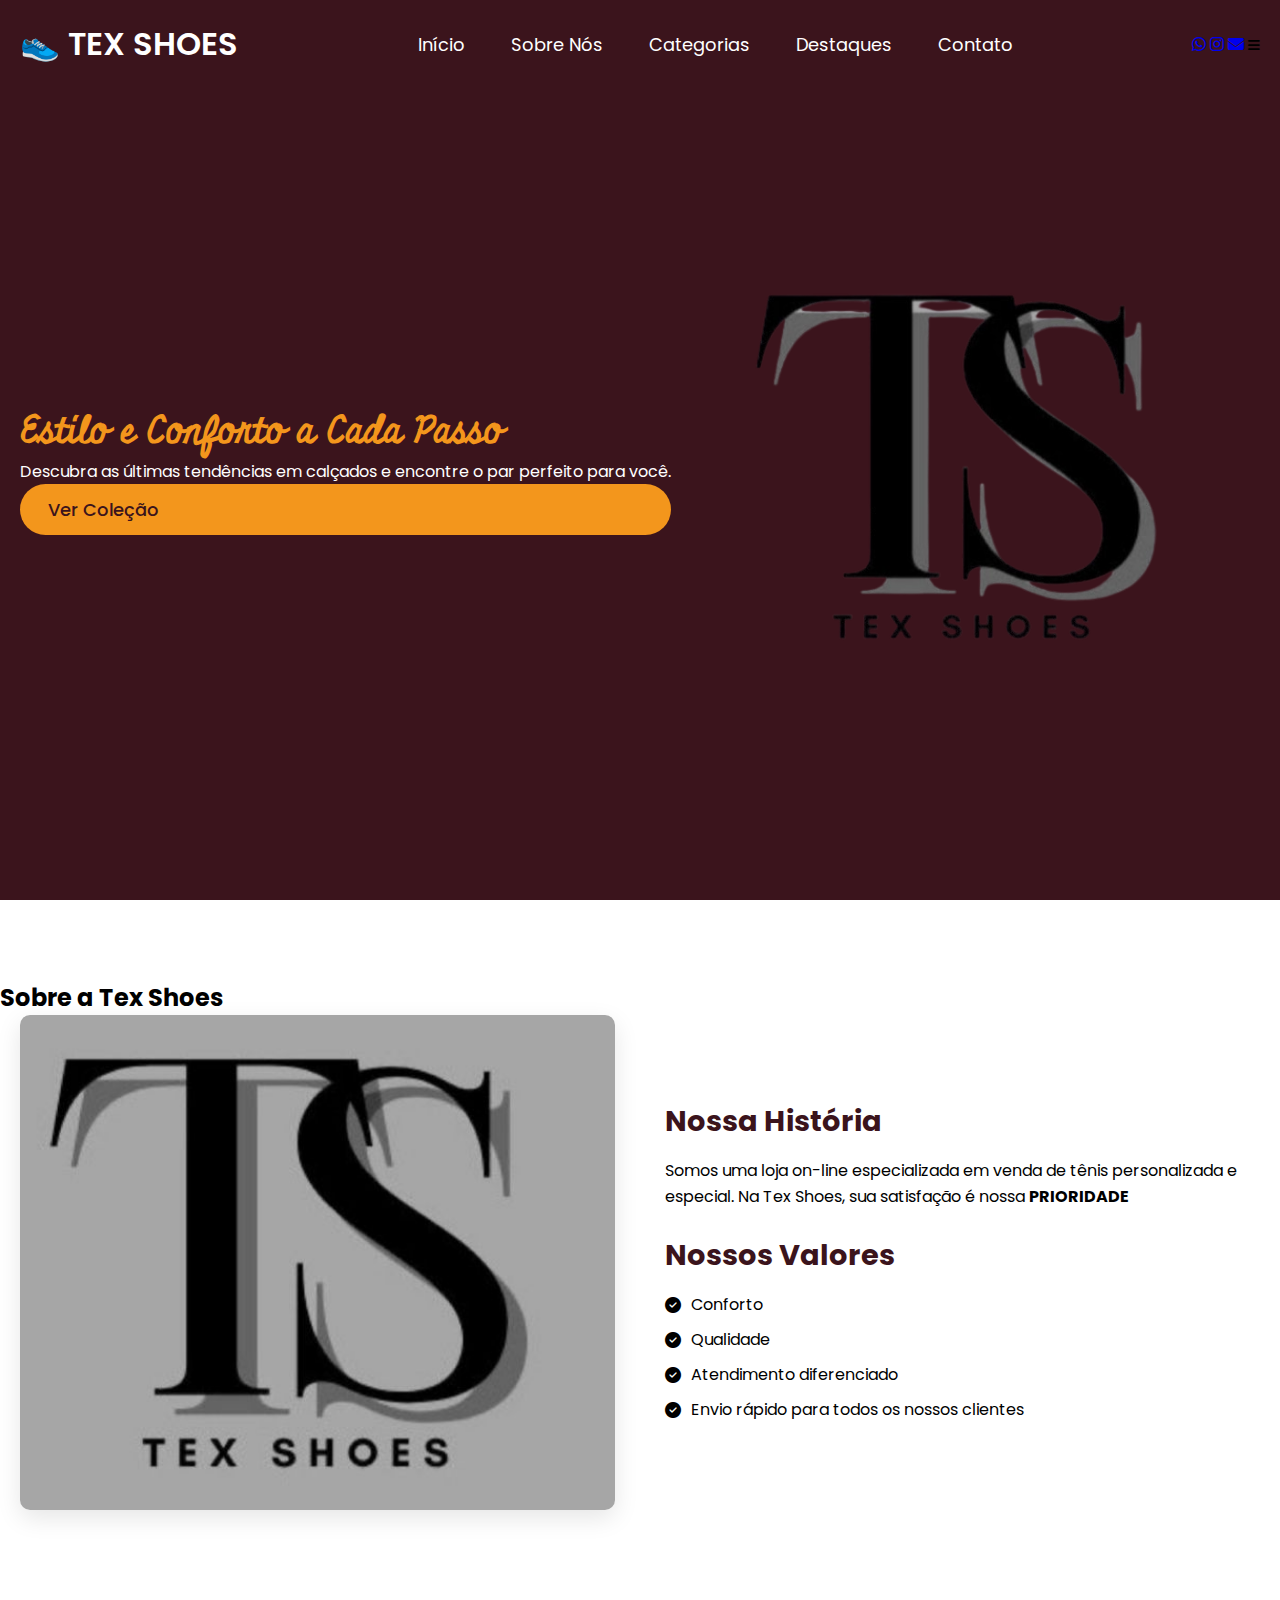
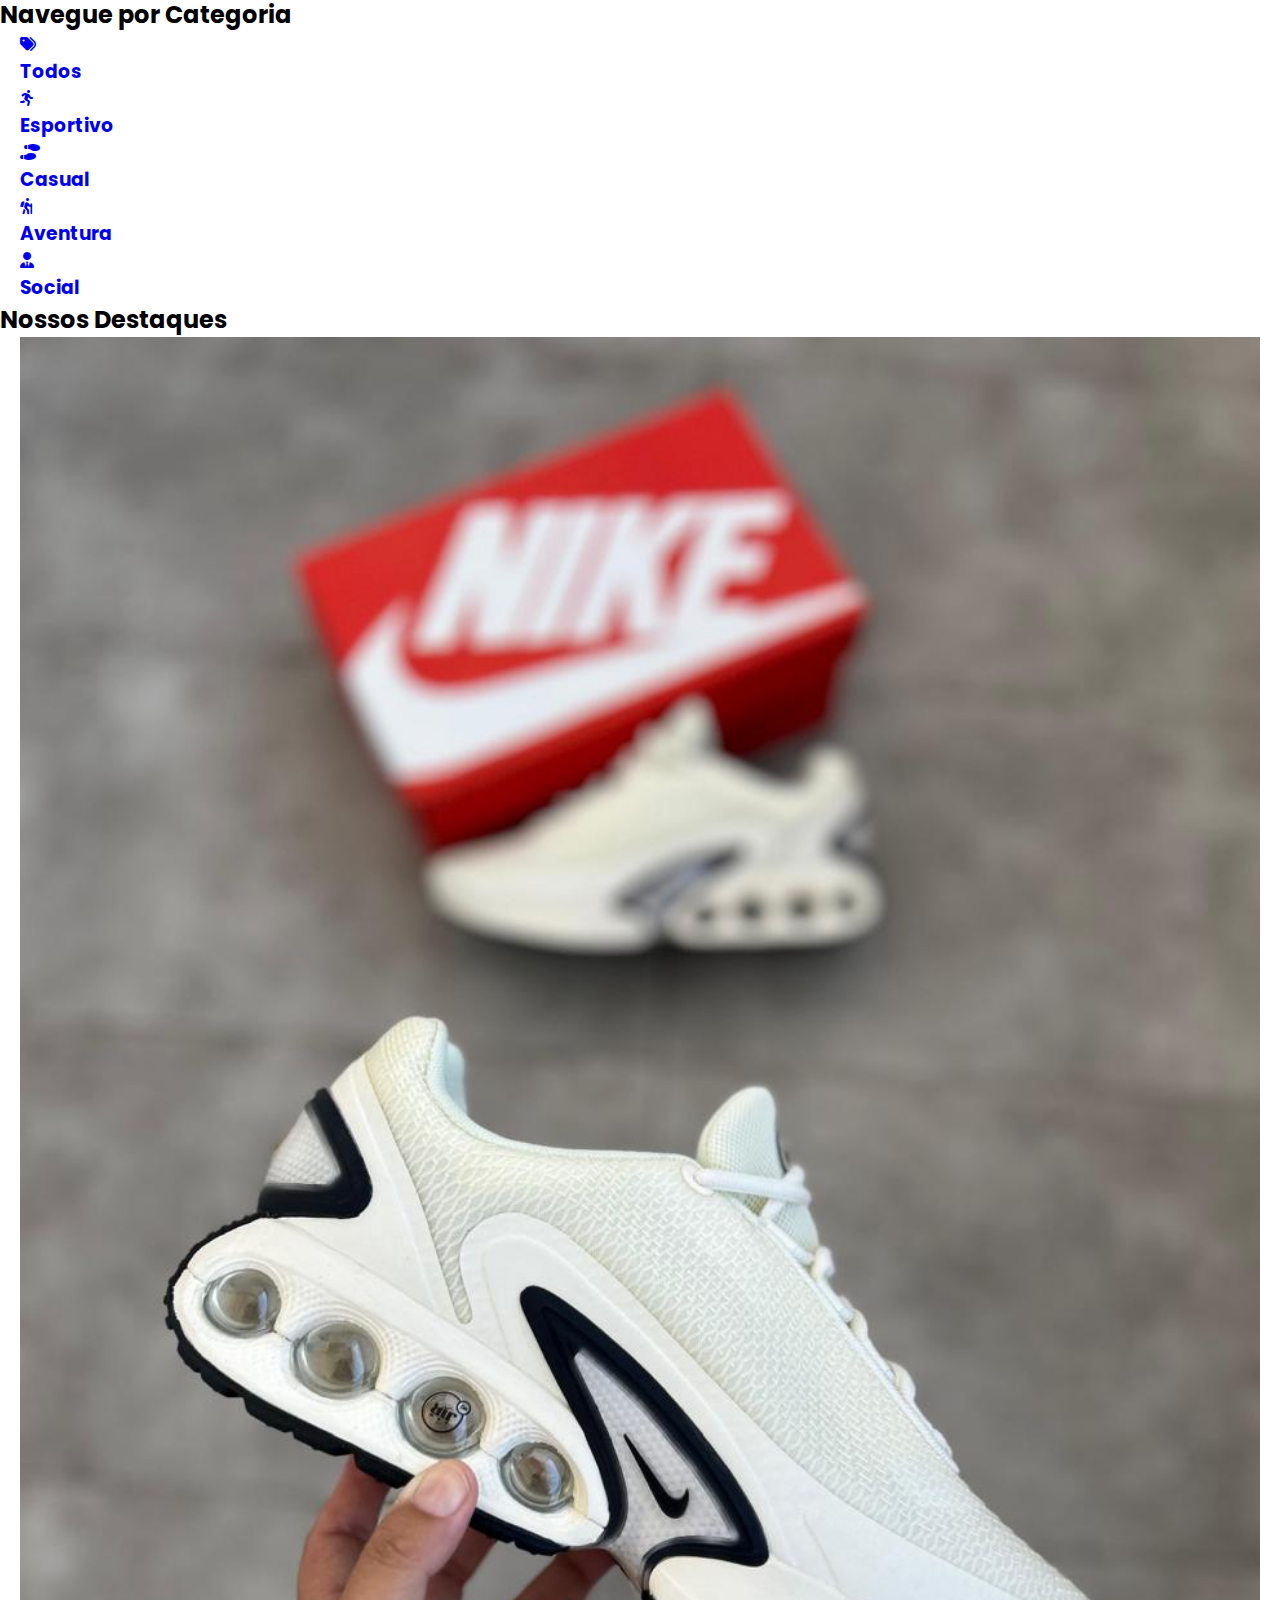
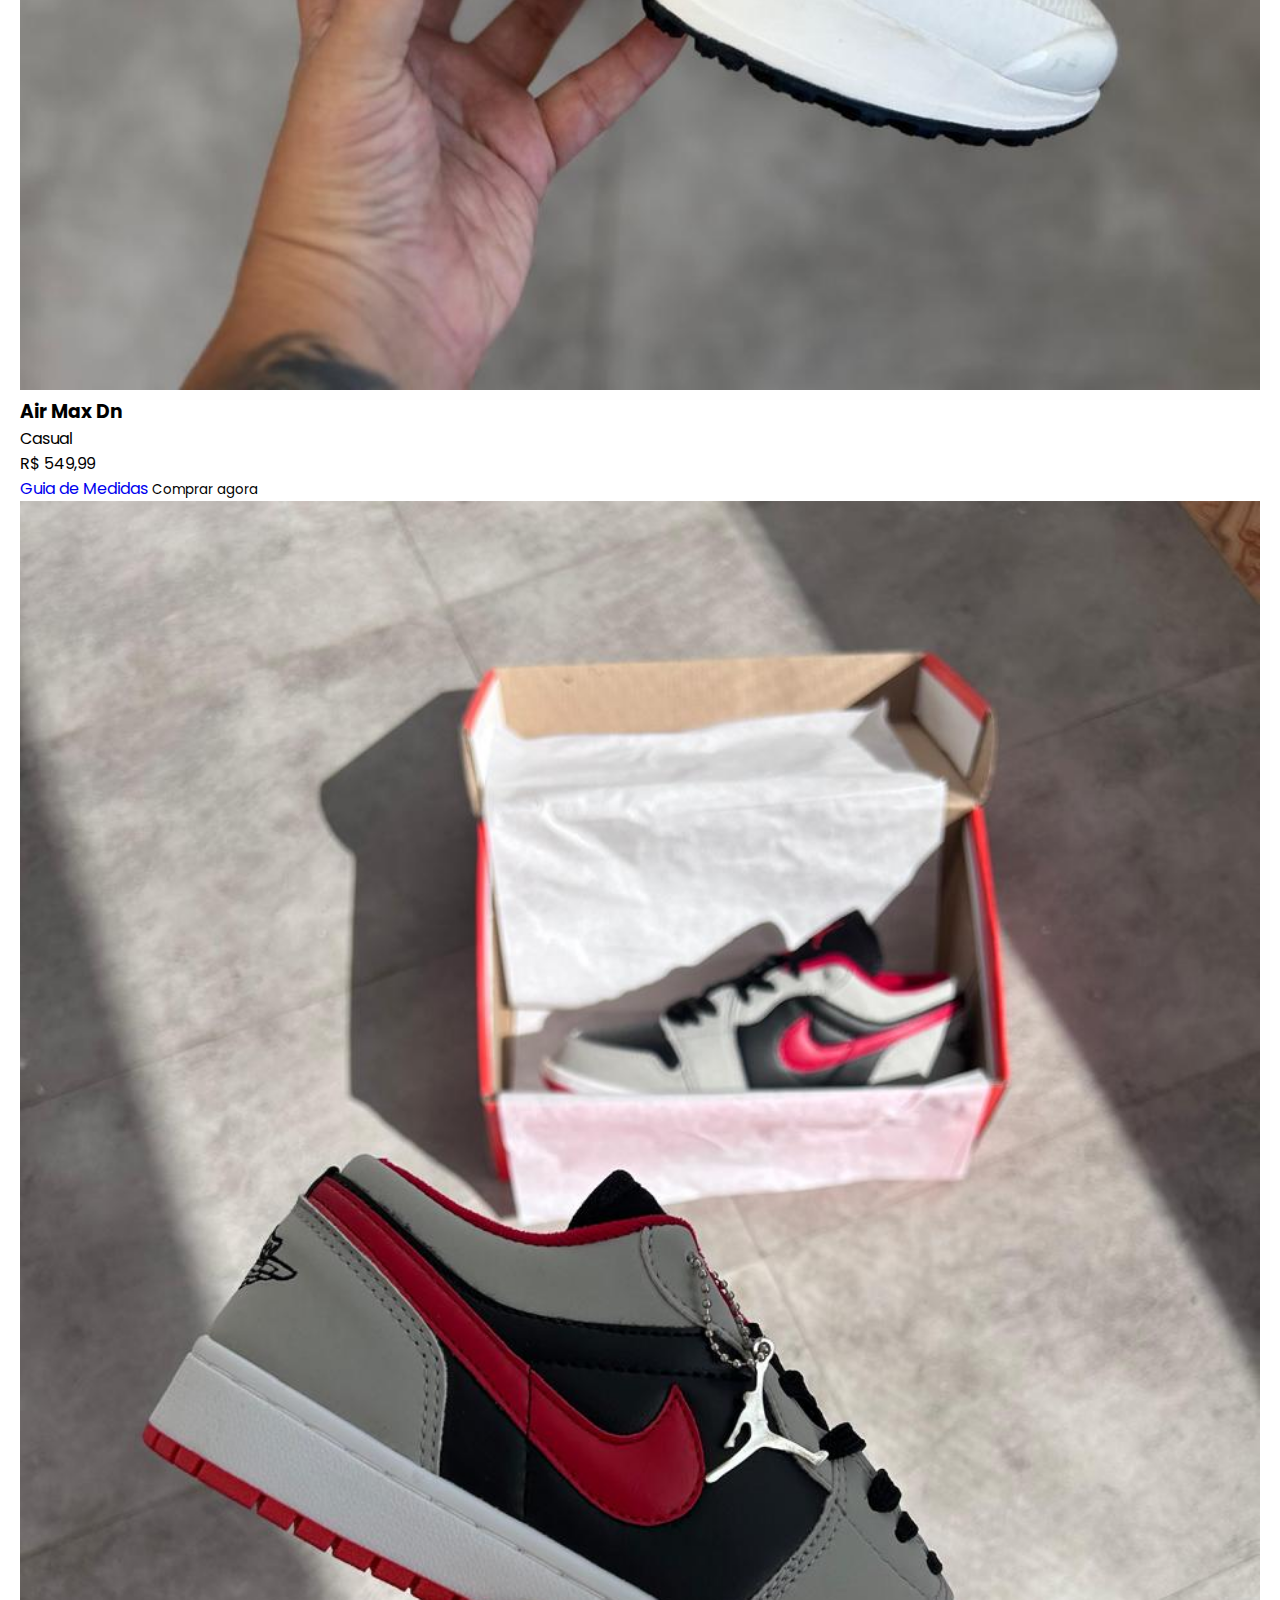
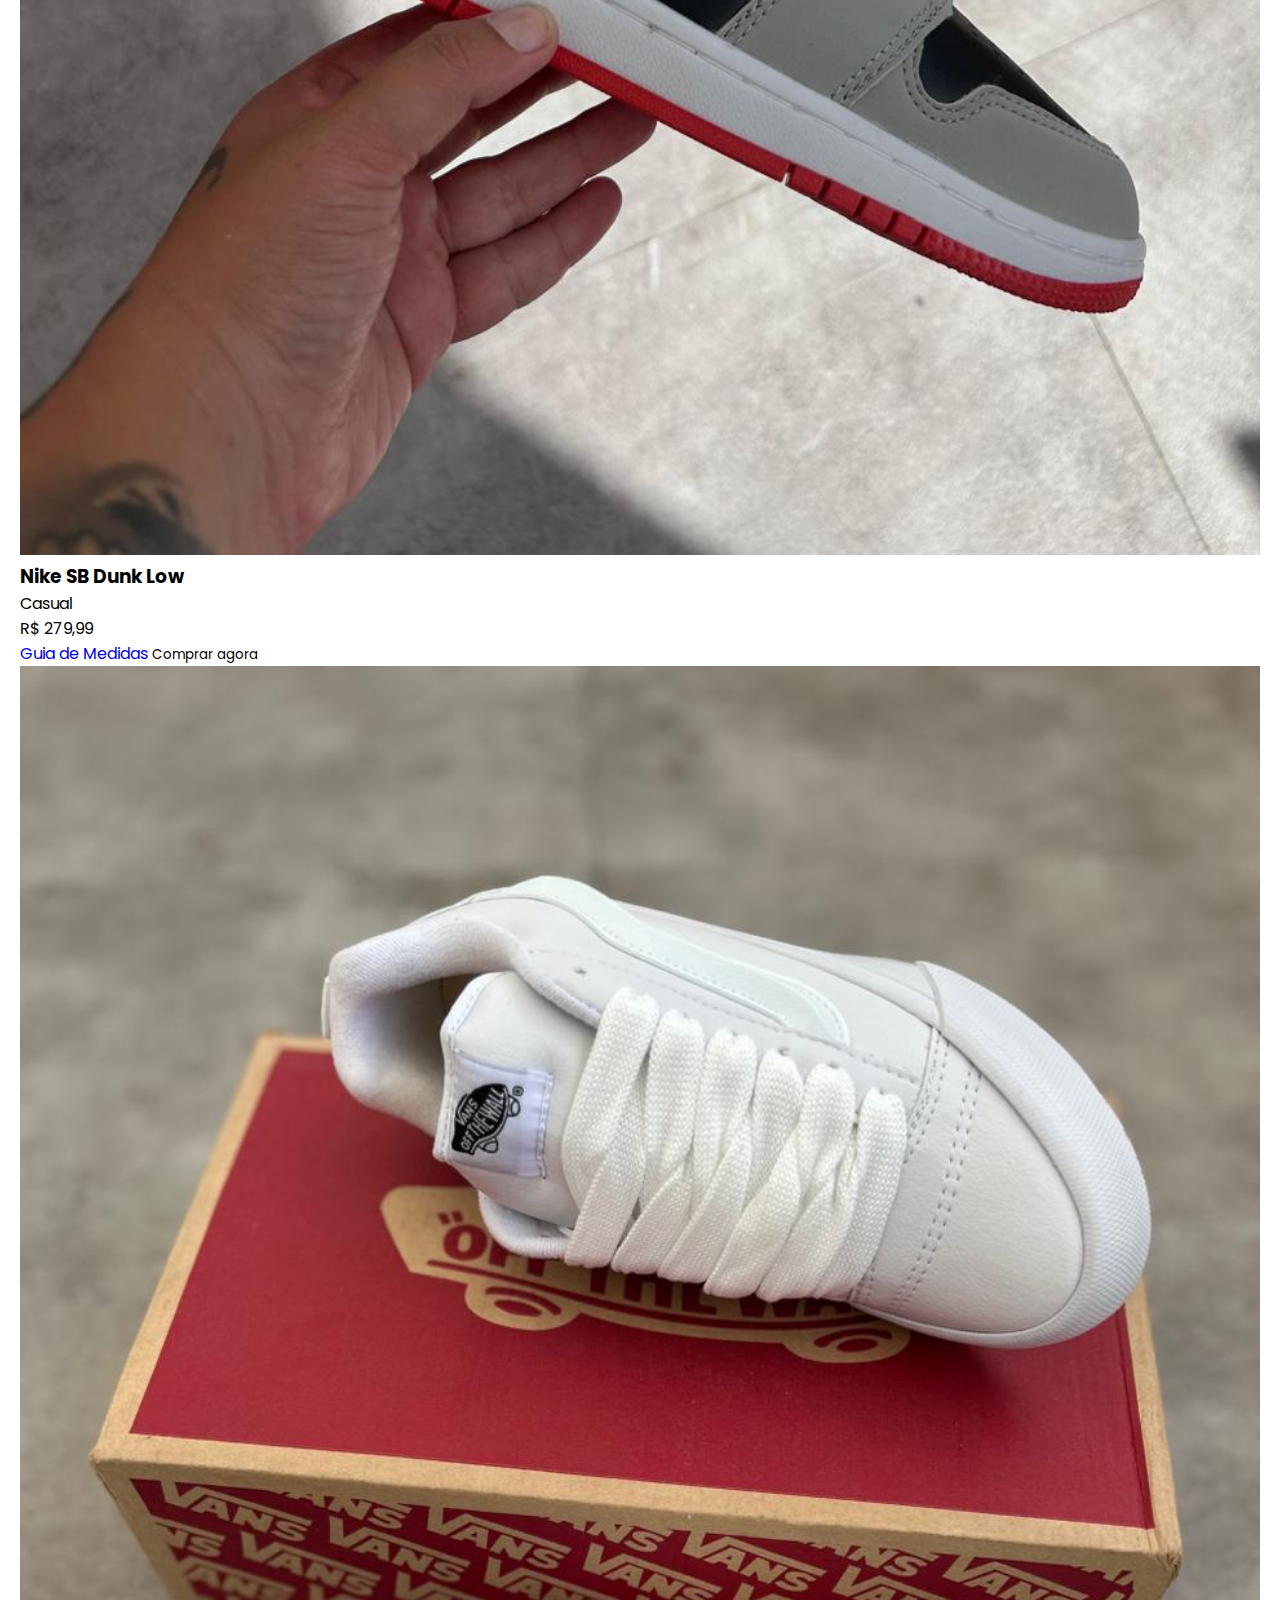
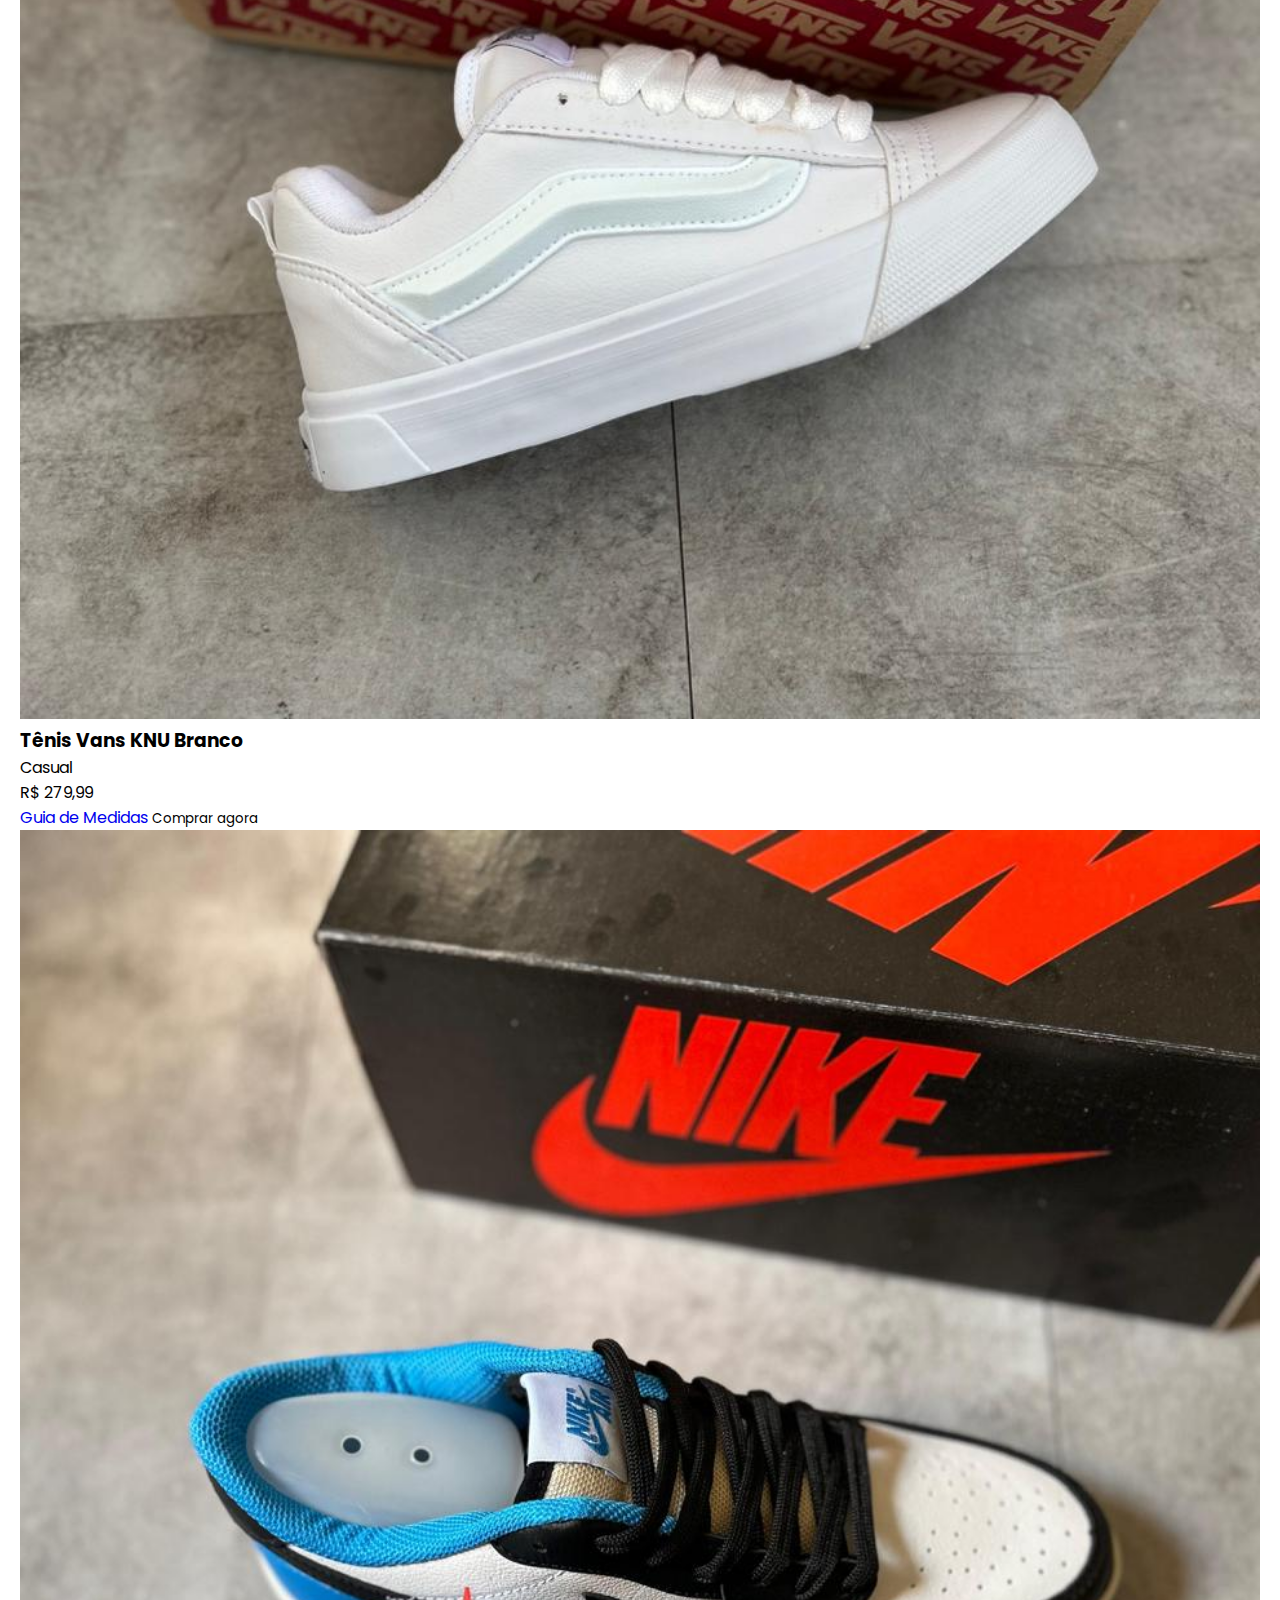
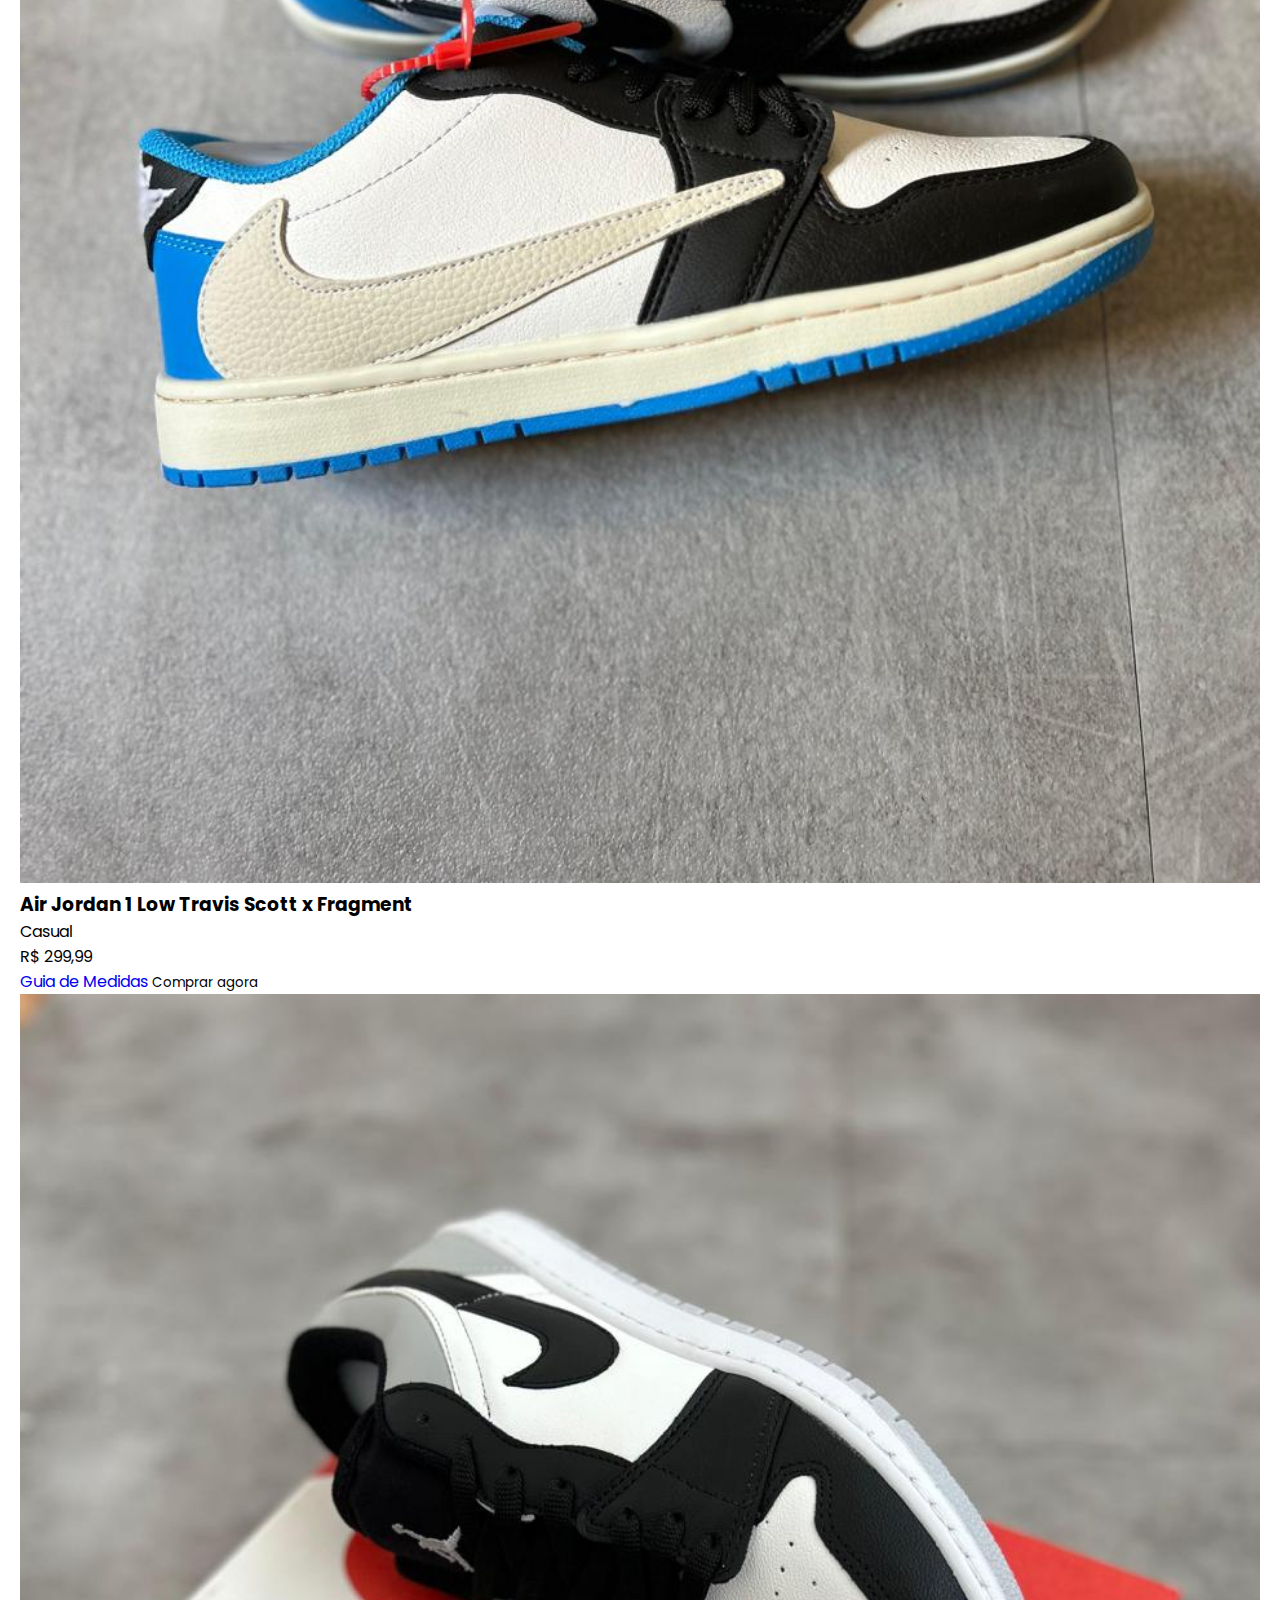
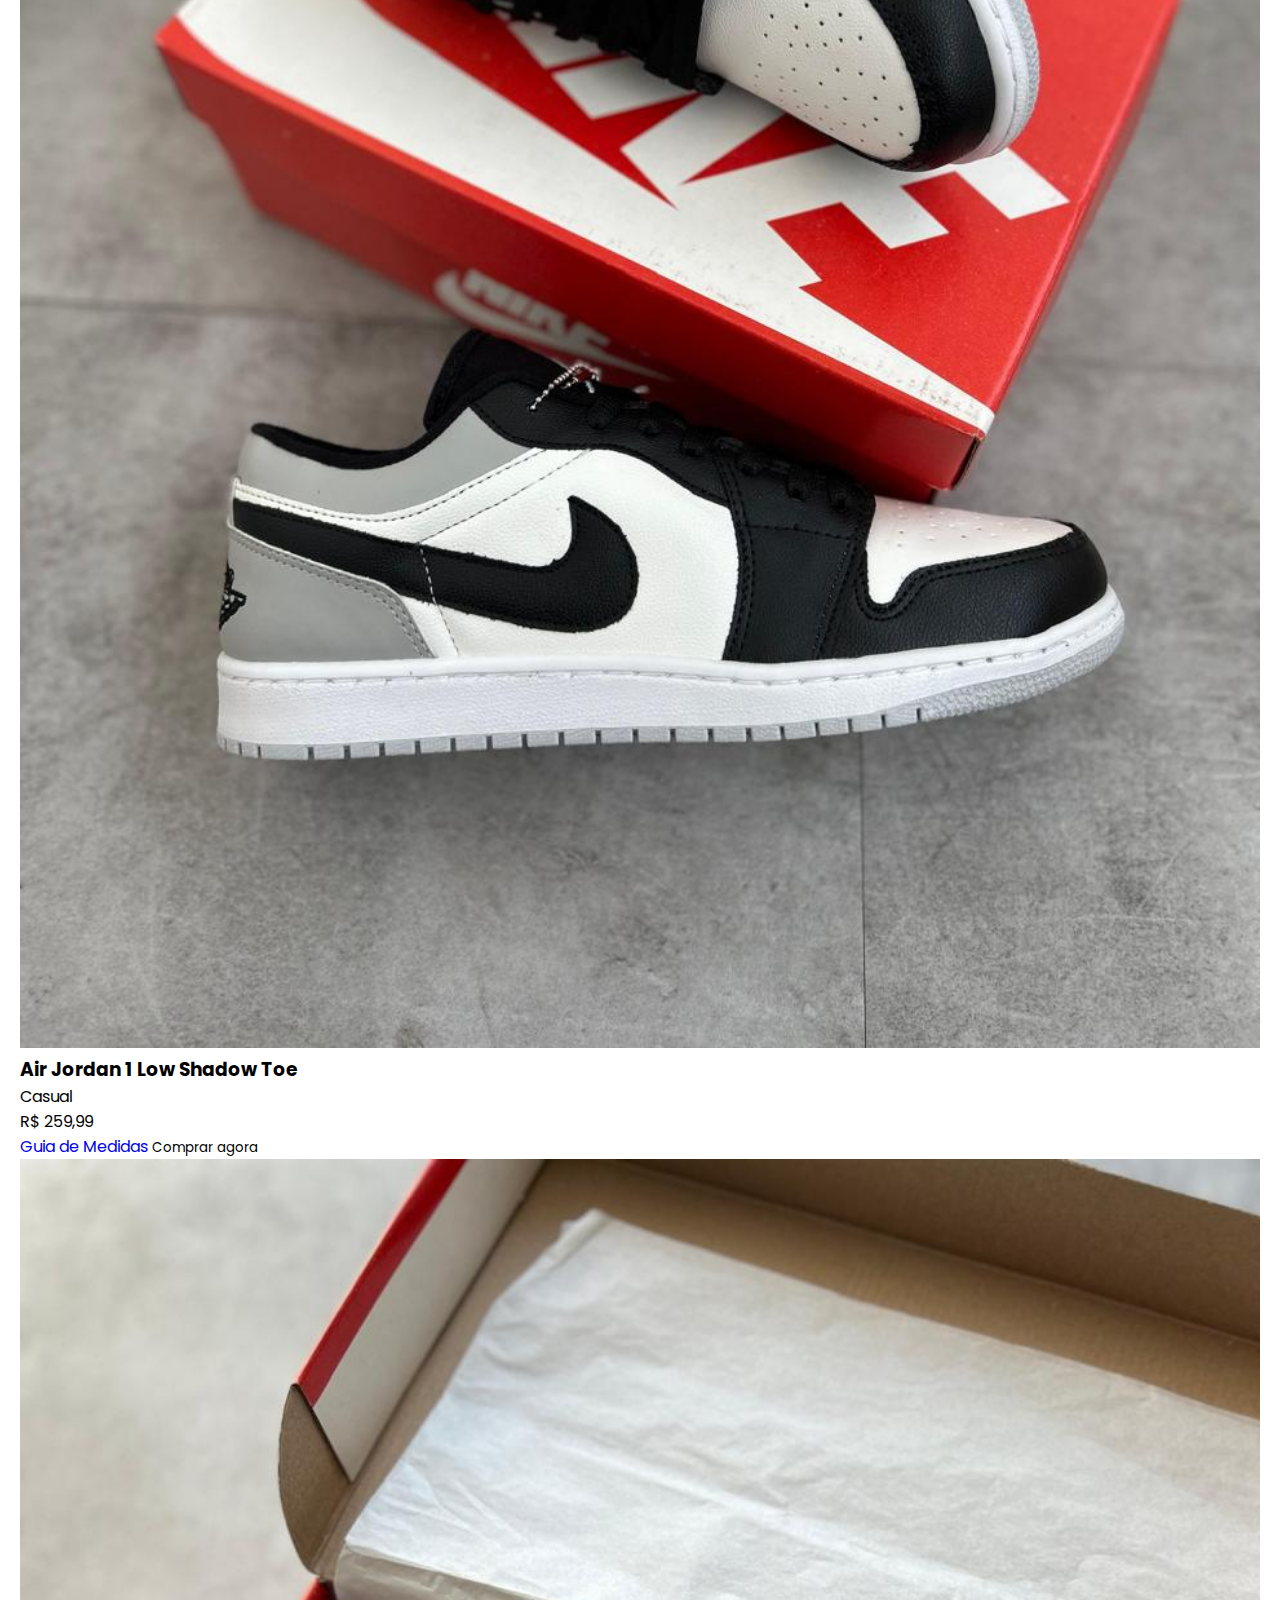
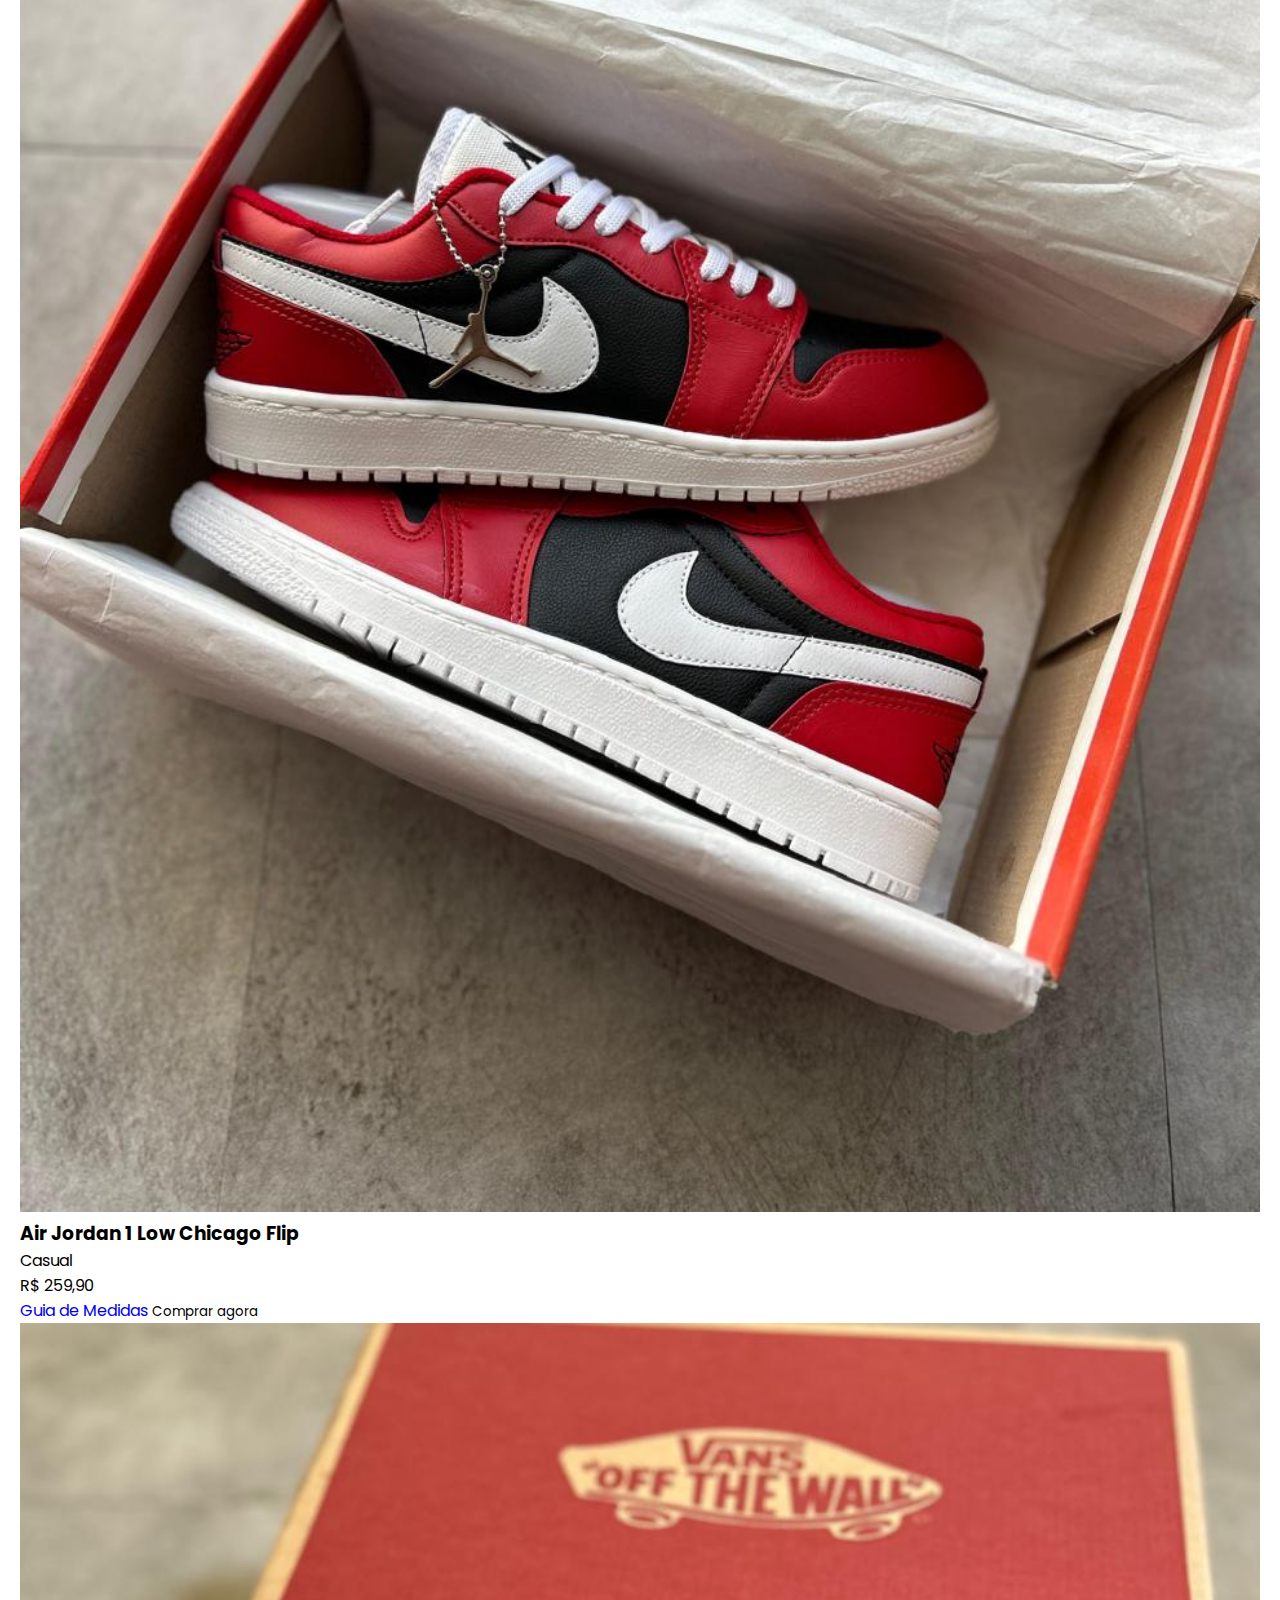
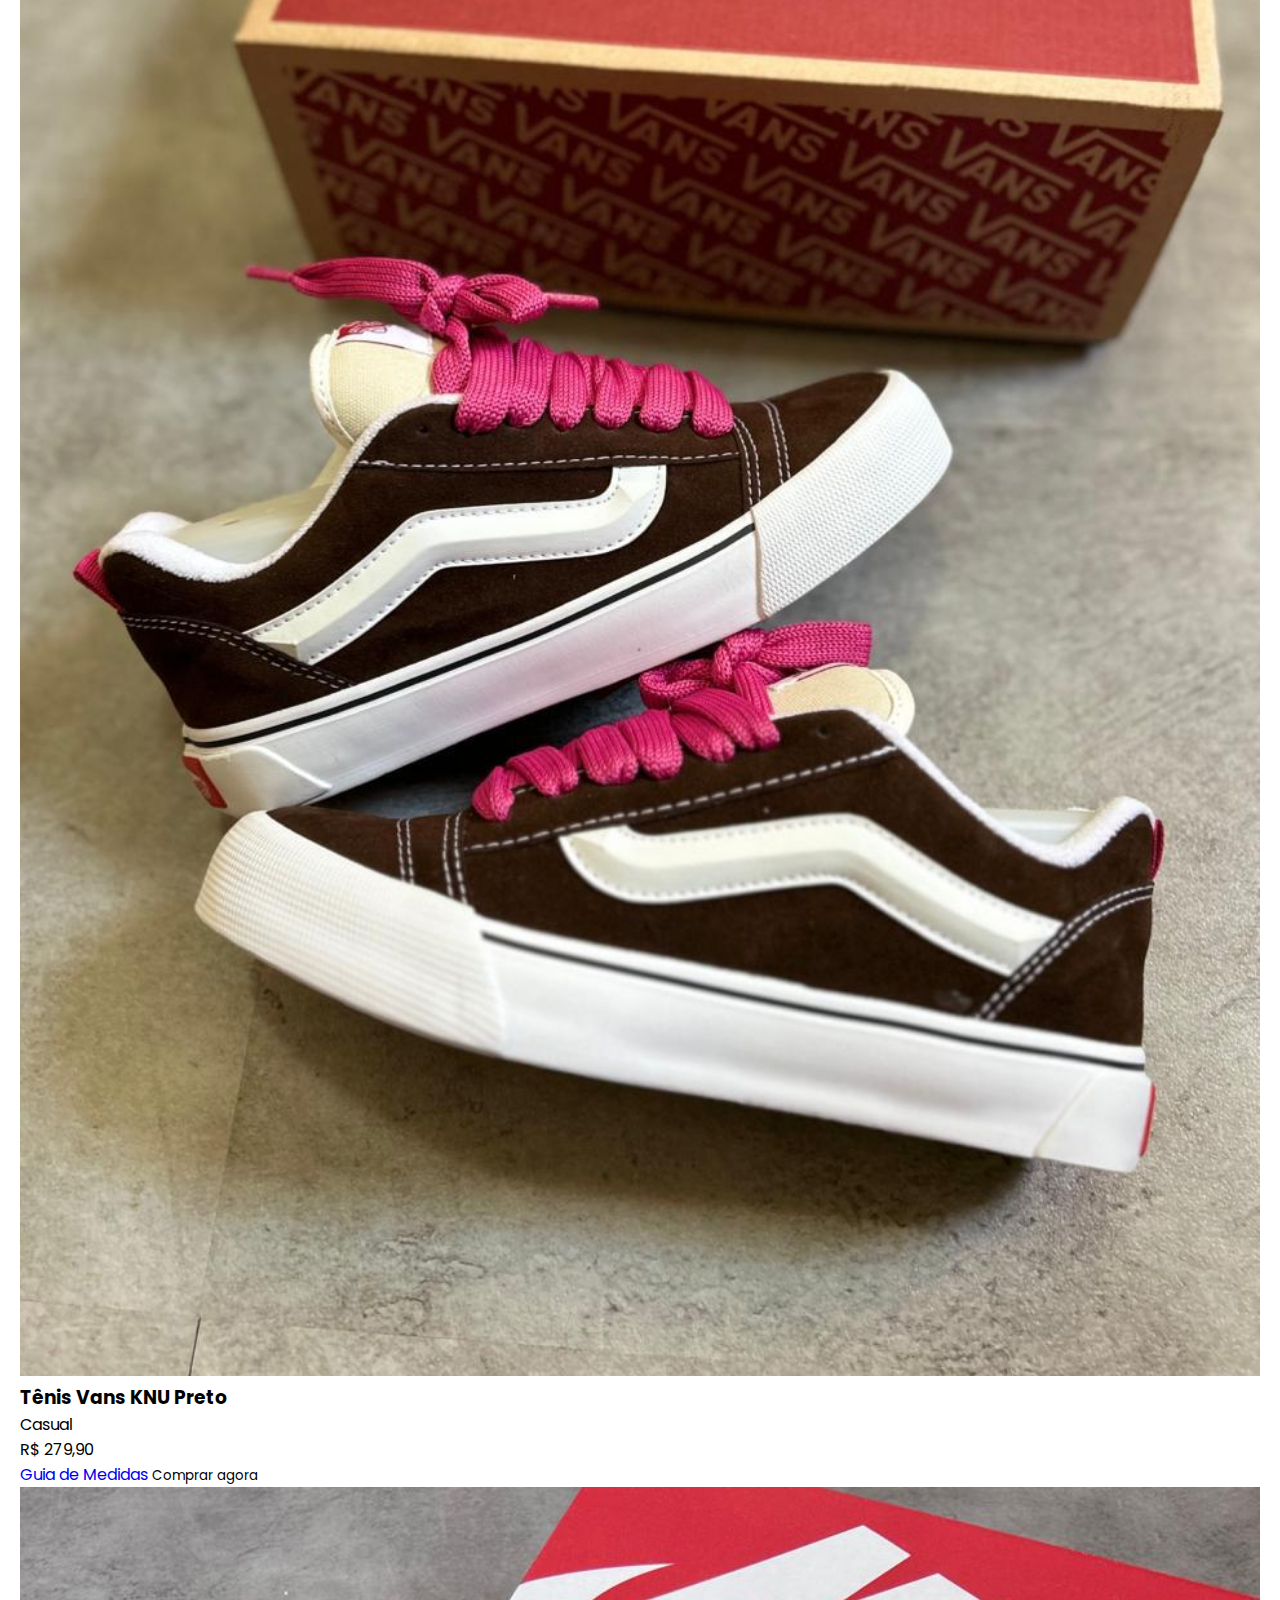
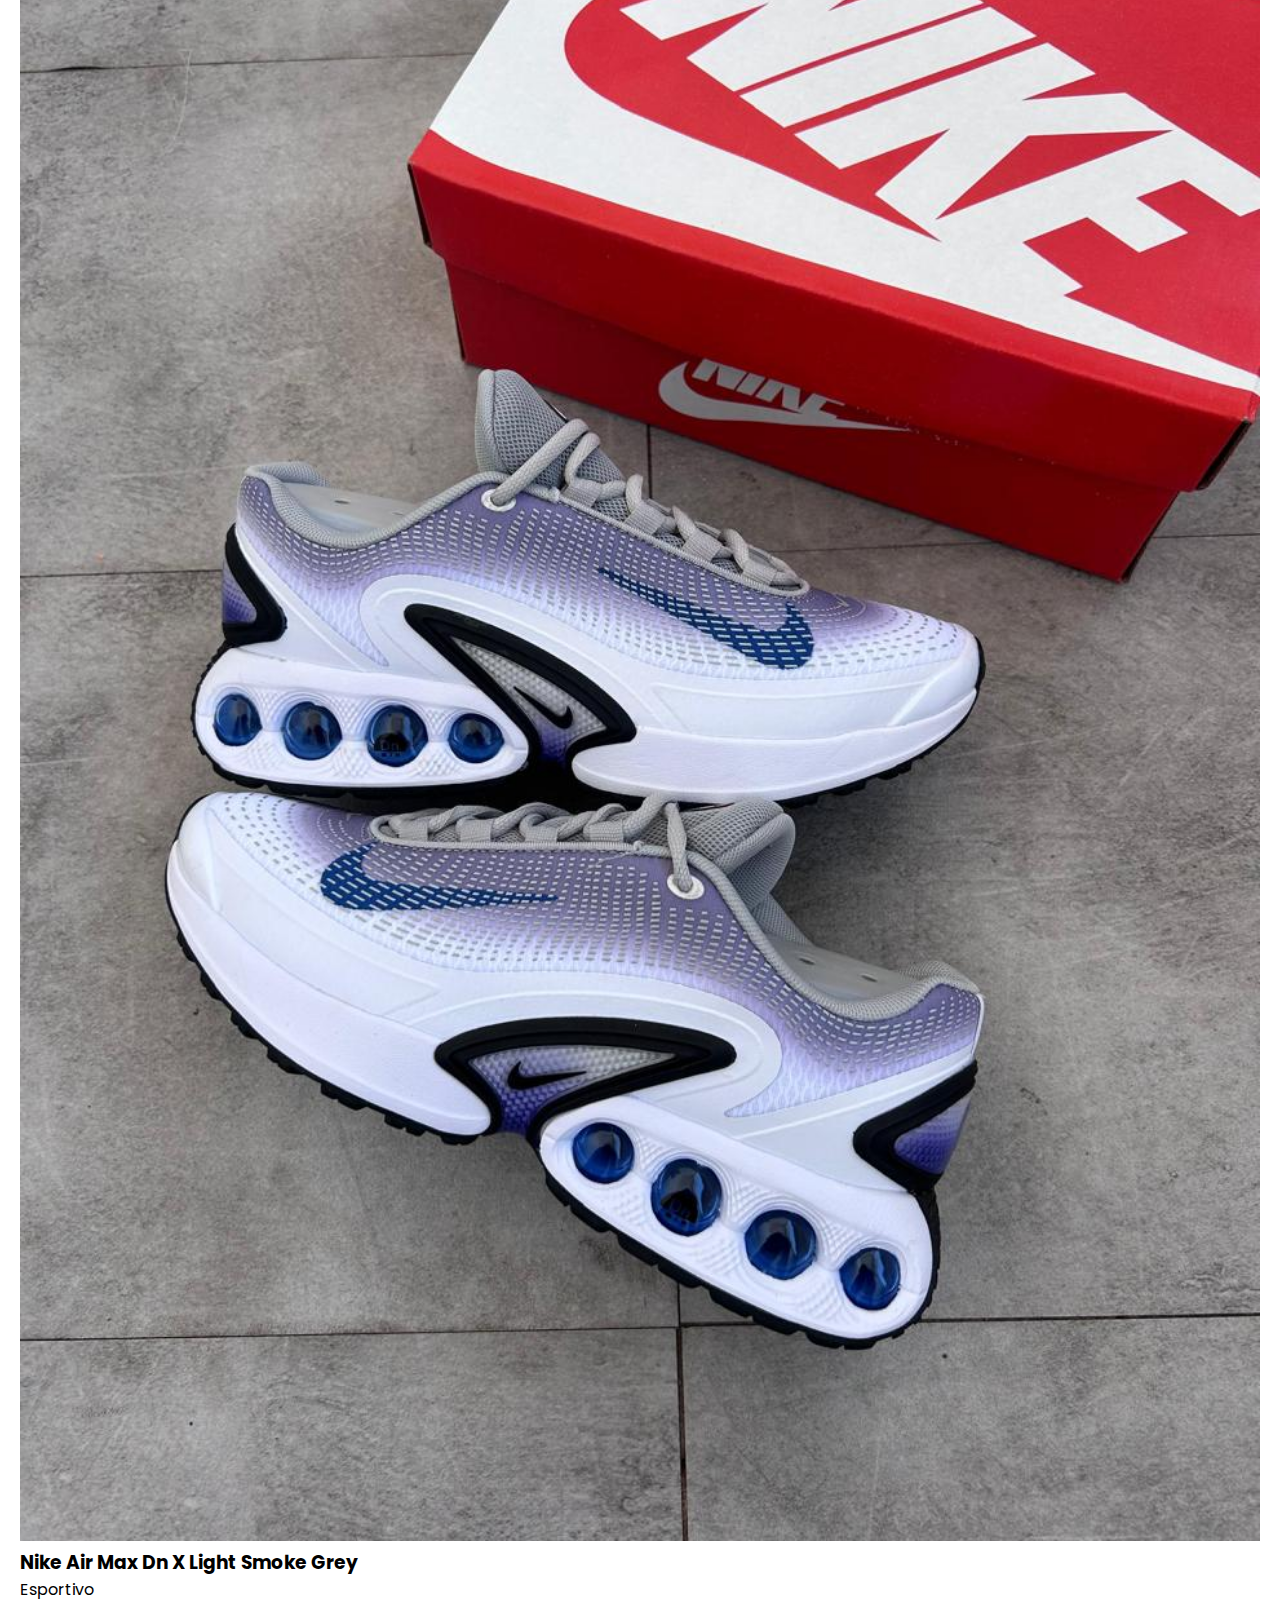
<file: index.html>
<!DOCTYPE html>
<html lang="pt-br">

<head>
  <meta charset="UTF-8" />
  <meta name="viewport" content="width=device-width, initial-scale=1.0" />
  <meta name="theme-color" content="#ffffff">
  <meta name="description" content="Tex Shoes">
  <title>Tex Shoes</title>

  <link rel="shortcut icon" href="src/images/logo-without-bg.png" type="image/x-icon">

  <meta property="og:title" content="Tex Shoes">
  <meta property="og:description" content="Tex Shoes">
  <meta property="og:image" content="src/images/logo-without-bg.png">
  <meta property="og:url" content="">

  <link rel="apple-touch-icon" sizes="180x180" href="src/images/logo-without-bg.png">
  <link rel="icon" type="image/png" sizes="32x32" href="src/images/logo-without-bg.png">
  <link rel="icon" type="image/png" sizes="16x16" href="src/images/logo-without-bg.png">

  <link rel="stylesheet" href="https://cdnjs.cloudflare.com/ajax/libs/font-awesome/6.6.0/css/all.min.css" />
  <link rel="stylesheet" href="src/style.css" />
  <link rel="stylesheet" href="src/media-query.css">
  <link rel="stylesheet" href="src/keyframes.css">
  <link rel="stylesheet" href="src/modal.css">
  <link rel="stylesheet" href="src/about.css">
</head>

<body>
  <!-- Cabeçalho -->
  <header class="header">
    <nav class="navbar section-content">
      <a href="#" class="nav-logo">
        <h2 class="logo-text">👟 TEX SHOES</h2>
      </a>

      <ul class="nav-menu" id="nav-menu">
        <li class="nav-item">
          <a href="#home" class="nav-link">Início</a>
        </li>
        <li class="nav-item">
          <a href="#about" class="nav-link">Sobre Nós</a>
        </li>
        <li class="nav-item">
          <a href="#categories" class="nav-link">Categorias</a>
        </li>
        <li class="nav-item">
          <a href="#featured" class="nav-link">Destaques</a>
        </li>
        <li class="nav-item">
          <a href="#contact" class="nav-link">Contato</a>
        </li>
      </ul>

      <div class="nav-actions">
        <!-- <i class="fas fa-search nav-icon"></i>
        <i class="fas fa-user nav-icon"></i>
        <i class="fas fa-shopping-cart nav-icon"></i> -->
        <a href="https://wa.me/5511910076475" target="_blank" rel="noopener noreferrer">
          <i class="fa-brands fa-whatsapp"></i>
        </a>
        <a href="https://www.instagram.com/texshoes_/" target="_blank" rel="noopener noreferrer">
          <i class="fa-brands fa-instagram"></i>
        </a>
        <a href="mailto:luizateixeira347@gmail.com">
          <i class="fas fa-envelope"></i>
        </a>
        <button id="menu-toggle" class="fas fa-bars nav-icon" aria-controls="nav-menu" aria-expanded="false"
          aria-label="Abrir menu"></button>
      </div>
    </nav>
  </header>

  <main>
    <!-- Seção Principal (Hero) -->
    <section class="hero-section" id="home">
      <div class="section-content hero-content">
        <div class="hero-details">
          <h1 class="title">Estilo e Conforto a Cada Passo</h1>

          <p class="description">
            Descubra as últimas tendências em calçados e encontre o par perfeito para você.
          </p>

          <a href="#featured" class="button">Ver Coleção</a>
        </div>

        <div class="hero-image-wrapper">
          <img src="src/images/logo-without-bg.png" alt="Tênis em destaque" class="hero-image" />
        </div>
      </div>
    </section>

    <section class="about-section" id="about">
      <h2 class="section-title">Sobre a Tex Shoes</h2>

      <div class="section-content about-content">
        <div class="about-image-wrapper">
          <img src="src/images/logo.jpg" alt="Loja Tex Shoes" class="about-image" />
        </div>

        <div class="about-details">
          <h3 class="about-subtitle">Nossa História</h3>

          <p class="about-description">
            Somos uma loja on-line especializada em venda de tênis personalizada e especial. Na Tex Shoes, sua
            satisfação é nossa <b>PRIORIDADE</b>
          </p>

          <h3 class="about-subtitle">Nossos Valores</h3>

          <ul class="about-values">
            <li>
              <i class="fas fa-check-circle"></i> Conforto
            </li>
            <li>
              <i class="fas fa-check-circle"></i> Qualidade
            </li>
            <li>
              <i class="fas fa-check-circle"></i> Atendimento diferenciado
            </li>
            <li>
              <i class="fas fa-check-circle"></i> Envio rápido para todos os nossos clientes
            </li>
          </ul>
        </div>
      </div>
    </section>

    <section class="categories-section" id="categories">
      <h2 class="section-title">Navegue por Categoria</h2>
      <div class="section-content category-grid">
        <a href="#" class="category-card active-category" data-category="all">
          <div class="category-icon-wrapper">
            <i class="fas fa-tags"></i>
          </div>
          <h3 class="category-name">Todos</h3>
        </a>
        <!-- Categoria 1 -->
        <a href="#" class="category-card" data-category="esportivo">
          <div class="category-icon-wrapper">
            <i class="fas fa-running"></i>
          </div>
          <h3 class="category-name">Esportivo</h3>
        </a>
        <!-- Categoria 2 -->
        <a href="#" class="category-card" data-category="casual">
          <div class="category-icon-wrapper">
            <i class="fas fa-shoe-prints"></i>
          </div>
          <h3 class="category-name">Casual</h3>
        </a>
        <!-- Categoria 3 -->
        <a href="#" class="category-card" data-category="aventura">
          <div class="category-icon-wrapper">
            <i class="fas fa-hiking"></i>
          </div>
          <h3 class="category-name">Aventura</h3>
        </a>
        <!-- Categoria 4 -->
        <a href="#" class="category-card" data-category="social">
          <div class="category-icon-wrapper">
            <i class="fas fa-user-tie"></i>
          </div>
          <h3 class="category-name">Social</h3>
        </a>
      </div>
    </section>

    <!-- Seção de Produtos em Destaque -->
    <section class="products-section" id="featured">
      <h2 class="section-title">Nossos Destaques</h2>

      <div class="section-content product-grid">
        <!-- Os produtos serão renderizados através do JavaScript -->
      </div>
    </section>

    <hr>

    <section class="policy-section" id="policy">
      <h2 class="section-title">Política Da Loja</h2>

      <div class="section-content policy-content">
        <h3><i class="fas fa-briefcase" aria-hidden="true" style="margin-right:8px"></i>FORMA DE TRABALHO</h3>
        <p>Apenas sob encomenda. Não possuímos estoque.</p>

        <h3><i class="fas fa-exchange-alt" aria-hidden="true" style="margin-right:8px"></i>TROCA</h3>
        <p>Para efetuar a troca, o produto não deve estar sujo e sem sinais de uso. O prazo para troca é de 3 dias.</p>
      </div>
    </section>

    <!-- Seção de Contato -->
    <section class="contact-section" id="contact">
      <h2 class="section-title">Fale Conosco</h2>

      <div class="section-content contact-content">
        <div class="contact-table-wrapper">
          <table class="contact-table" role="table" aria-label="Informações de contato">
            <thead>
              <tr>
                <th colspan="2">Fazemos entregas</th>
              </tr>
            </thead>
            <tbody>
              <tr>
                <td class="icon-cell" aria-hidden="true"><i class="fas fa-truck"></i></td>
                <td>
                  <!-- <strong>Fazemos entregas</strong> -->
                  <div class="delivery-cards">
                    <div class="delivery-card">
                      <i class="fas fa-map-marker-alt" aria-hidden="true"></i>

                      <strong>REGIÃO DE DIADEMA</strong><br>
                      Frete grátis até 5 km
                    </div>

                    <div class="delivery-card">
                      <i class="fas fa-globe" aria-hidden="true"></i>

                      <strong>ENTREGA PARA TODO O BRASIL</strong><br>
                      Frete a calcular
                    </div>
                  </div>
                </td>
              </tr>

              <!-- <tr>
                <td class="icon-cell"><i class="fas fa-info-circle" aria-hidden="true"></i></td>
                <td>Vendas somente online</td>
              </tr> -->

              <tr>
                <td class="icon-cell"><i class="fas fa-envelope" aria-hidden="true"></i></td>
                <td><a href="mailto:luizateixeira347@gmail.com">luizateixeira347@gmail.com</a></td>
              </tr>

              <tr>
                <td class="icon-cell"><i class="fa-brands fa-whatsapp" aria-hidden="true"></i></td>
                <td><a href="https://wa.me/5511910076475" target="_blank" rel="noopener noreferrer">(11) 91007-6475</a>
                </td>
              </tr>

              <tr>
                <td class="icon-cell"><i class="fa-brands fa-instagram" aria-hidden="true"></i></td>
                <td><a href="https://www.instagram.com/texshoes_/" target="_blank"
                    rel="noopener noreferrer">@texshoes_</a></td>
              </tr>
            </tbody>
          </table>
        </div>
      </div>
    </section>
  </main>

  <!-- Rodapé -->
  <footer class="footer-section">
    <div class="section-content">
      <p class="copyright-text">&copy; 2025 Tex Shoes. Todos os direitos reservados.</p>
      <!-- <p class="policy-text">
        <a href="#" class="policy-link">Política de Privacidade</a>
        <span class="separator">•</span>
        <a href="#" class="policy-link">Política de Reembolso</a>
      </p> -->
    </div>
  </footer>

  <div id="image-modal" class="modal">
    <span class="modal-close">&times;</span>

    <img class="modal-content" id="modal-image" loading="lazy">
  </div>

  <div id="size-guide-modal" class="modal">
    <div class="modal-content-table">
      <span class="modal-close size-guide-close">&times;</span>

      <h2>Guia de Medidas</h2>

      <table class="size-table">
        <thead>
          <tr>
            <th>Medida</th>
            <th>BR</th>
            <th>US</th>
          </tr>
        </thead>
        <tbody>
          <tr>
            <td>22,5 CM</td>
            <td>34</td>
            <td>5</td>
          </tr>
          <tr>
            <td>23,0 CM</td>
            <td>35</td>
            <td>5,5</td>
          </tr>
          <tr>
            <td>24,0 CM</td>
            <td>36</td>
            <td>6</td>
          </tr>
          <tr>
            <td>24,5 CM</td>
            <td>37</td>
            <td>6,5</td>
          </tr>
          <tr>
            <td>25,5 CM</td>
            <td>38</td>
            <td>7,5</td>
          </tr>
          <tr>
            <td>26,0 CM</td>
            <td>39</td>
            <td>8</td>
          </tr>
          <tr>
            <td>27,0 CM</td>
            <td>40</td>
            <td>9</td>
          </tr>
          <tr>
            <td>27,5 CM</td>
            <td>41</td>
            <td>9,5</td>
          </tr>
          <tr>
            <td>28,0 CM</td>
            <td>42</td>
            <td>10</td>
          </tr>
          <tr>
            <td>29,0 CM</td>
            <td>43</td>
            <td>10,5</td>
          </tr>
        </tbody>
      </table>
    </div>
  </div>

  <div id="purchase-modal" class="modal" aria-hidden="true">
    <div class="modal-content-table">
      <span class="modal-close purchase-close">&times;</span>

      <h2>Como deseja comprar?</h2>

      <p id="purchase-product-name"></p>

      <div class="button-container">
        <a id="purchase-whatsapp" class="button" href="#" target="_blank" rel="noopener noreferrer">
          <i class="fa-brands fa-whatsapp" style="margin-right:8px"></i> WhatsApp
        </a>

        <a id="purchase-instagram" class="button" href="https://www.instagram.com/texshoes_/" target="_blank"
          rel="noopener noreferrer">
          <i class="fa-brands fa-instagram" style="margin-right:8px"></i> Instagram
        </a>
      </div>
    </div>
  </div>

  <script src="src/script.js"></script>
</body>

</html>
</file>
<file: src/style.css>
/* Importei do google fonts*/
@import url('https://fonts.googleapis.com/css2?family=Miniver&family=Poppins:ital,wght@0,400;0,500;0,600;0,700;1,400&display=swap');

*{  
 margin: 0;
 padding: 0;
 box-sizing: border-box;
 font-family: "Poppins", sans-serif;
}

:root {
    /* Colors */
    --white-color: #fff;
    --dark-color: #252525;
    --primary-color: #3b141c;
    --secondary-color: #f3961c;
    --light-pink-color: #faf4f5;
    --medium-gray-color: #ccc;

    /* Font-size */
    --font-size-s: 0.9rem;
    --font-size-n: 1rem;
    --font-size-m: 1.12rem;
    --font-size-l: 1.5rem;
    --font-size-xl: 2rem;
    --font-size-xxl: 2.3rem;

    /* Font weight*/
    --font-weight-normal: 400;
    --font-weight-medium: 500;
    --font-weight-semibold: 600;
    --font-weight-bold: 700;

    /* Border Radius */

    --border-radius-s: 8px;
    --border-radius-m: 30px;
    --border-radius-circle: 50%;

    /* Site max widht */

    --site-max-width: 1300px;
    

}

/* Stylings for whole site*/
ul {
    list-style: none;
}

a {
    text-decoration: none;
}

button {
    cursor: pointer;
    border: none;
    background: none;
}

img {
    width: 100%;
}

.section-content {
    margin: 0 auto;
    padding: 0 20px;
    max-width: var(--site-max-width);
}

/* Navbar styling */

header {
    z-index: 5;
    width: 100%;
    position: fixed;
    background: var(--primary-color);


}

header .navbar {
    display: flex;
    padding: 20px;
    align-items: center;
    margin: 0 auto;
    justify-content: space-between;
    max-width: var(--site-max-width);
}

.navbar .nav-logo .logo-text {
    color: var(--white-color);
    font-size: var(--font-size-xl);
    font-weight: var(--font-weight-semibold);
}

.navbar .nav-menu {
    gap: 10px;
    display: flex;
    
}

.navbar .nav-menu .nav-link {
   padding: 10px 18px;
   color: var(--white-color);
   font-size: var(--font-size-m);
   border-radius: var(--border-radius-m);
   transition: 0.3s ease;
} 

.navbar .nav-menu .nav-link:hover {
    color: var(--primary-color);
    border-radius: var(--secondary-color);
} 

.navbar :where(#menu-close-button, #menu-open-button) {
    display: none;
}
      
    /* Hero section styling */
.hero-section {
     min-height: 100vh;
     background: var(--primary-color);
}

.hero-section .section-content {
    display: flex;
    padding-top: 40px;
    align-items: center;
    min-height: 100vh;
    justify-content: space-between;
}

.hero-section .hero-details {
  color: var(--white-color);
}

.hero-section .hero-details .title {
    font-size: var(--font-size-xxl);
    color: var(--secondary-color);
    font-family: "Miniver", sans-serif;
}

.hero-section .hero-details .subtitle {
    margin-top: 8px;
    max-width: 70%;
    font-size: var(--font-size-xl);
    font-weight: var(--font-weight-semibold);
}

.hero-section .hero-details .descriptions {
    max-width: 70%;
    margin: 24px 0 40px;
    font-size: var(--font-size-m);

}

.hero-section .hero-details .buttons {
    display: flex;
    gap: 23px;
}

.hero-section .hero-details .button {
    padding: 10px 26px;
    display: block;
    border: 2px solid transparent;
    border-radius: var(--border-radius-m);
    background: var(--secondary-color);
    color: var(--primary-color);
    font-size: var(--font-size-m);
    font-weight: var(--font-weight-medium);
    transition: 0.3s ease;
}

.hero-section .hero-details .buttons:hover,
.hero-section .hero-details .contact-us  {

    color: var(--white-color);
    border-color: var(--dark-color);
    background: transparent;
}

.hero-section .hero-details .button.contact-us:hover {
    color: var(--primary-color);
    border-color: var(--secondary-color);
    background: var(--secondary-color);
}

.hero-section .hero-details .button.order-now {
    color: var(--primary-color);
    border-color: var(--secondary-color);
    background: var(--secondary-color);
}



.hero-section .hero-image-wrapper {
    max-width: 500px;
    margin-right: 30px;
}
 
@media screen and (max-width: 900px) {

    :root {
    --font-size-m: 1rem;
    --font-size-l: 1.3rem;
    --font-size-xl: 1.5rem;
    --font-size-xxl: 21.8rem;
    }

    .navbar :where(#menu-close-button, #menu-open-button) {
        display: block;
        font-size: var(--font-size-l);
    }

            /*Botão do x na tela de responsividade*/
    .navbar #menu-close-button {
        position: absolute;
        left: 30px;
        top: 30px;
    }

    .navbar #menu-open-button {
        color: brown;

    }

    .navbar .nav-menu {
        display: block;
        background: var(--white-color);
        position: fixed;
        left: 0;
        top: 0;
        height: 100%;
        width: 300px;
        display: flex;
        flex-direction: column;
        align-items: center;
        padding-top: 100px;

    }
 .navbar .nav-menu .nav-link {
    display: block;
    margin-top: 17px;
    padding: 10px 22px;
    color: var(--dark-color);
    font-size: var(--font-size-l);
  }
}
</file>
<file: src/media-query.css>
@media (max-width: 768px) {
  .section-title {
    font-size: 2rem;
  }

  .nav-menu {
    position: fixed;
    top: var(--header-height);
    right: -100%;
    width: 70%;
    height: calc(100vh - var(--header-height));
    background-color: var(--white);
    flex-direction: column;
    justify-content: center;
    align-items: center;
    gap: 40px;
    transition: right 0.4s ease-in-out;
    box-shadow: -2px 0 5px rgba(0, 0, 0, 0.1);
  }

  .nav-menu.active {
    right: 0;
  }

  .nav-item {
    font-size: 1.2rem;
  }

  #menu-toggle {
    display: block;
  }

  /* esconder outros ícones no mobile */
  /* .nav-actions .nav-icon:not(#menu-toggle) {
    display: none;
  } */

  /* Hero Section */
  .hero-content {
    flex-direction: column-reverse;
    text-align: center;
  }

  .hero-details .title {
    font-size: 2.5rem;
  }

  .hero-image-wrapper {
    max-width: 280px;
  }

  .contact-content {
    flex-direction: column;
  }
}
</file>
<file: src/keyframes.css>
@keyframes zoomIn {
  from {
    transform: scale(0.5);
    opacity: 0;
  }

  to {
    transform: scale(1);
    opacity: 1;
  }
}

@keyframes float {

  0%,
  100% {
    transform: translateY(0);
  }

  50% {
    transform: translateY(-20px);
  }
}
</file>
<file: src/modal.css>
.modal {
  display: none;
  /* Escondido por padrão */
  position: fixed;
  z-index: 2000;
  /* Fica acima de todo o resto */
  left: 0;
  top: 0;
  width: 100%;
  height: 100%;
  overflow: auto;
  background-color: rgba(0, 0, 0, 0.85);
  justify-content: center;
  align-items: center;
}

.modal-close:focus {
  color: #bbb;
  text-decoration: none;
}

.modal-content-table {
  background-color: #fefefe;
  padding: 20px 40px 30px 40px;
  border-radius: 10px;
  max-width: 500px;
  width: 90%;
  position: relative;
  animation: zoomIn 0.4s ease;
}

.modal-content-table h2 {
  text-align: center;
  margin-bottom: 20px;
  color: var(--primary-color);
}

.modal.active {
  display: flex;
  /* Usa flexbox para centralizar quando ativo */
}

.modal-content {
  margin: auto;
  display: block;
  max-width: 80%;
  max-height: 80vh;
  animation: zoomIn 0.4s ease;
}

.modal-close {
  position: absolute;
  top: 20px;
  right: 35px;
  color: #f1f1f1;
  font-size: 40px;
  font-weight: bold;
  transition: 0.3s;
  cursor: pointer;
}

.modal-close:hover,
.modal-close:focus {
  color: #bbb;
  text-decoration: none;
}

#modal-image {
  transition: transform 0.35s ease;
  max-width: 90%;
  max-height: 85vh;
  cursor: zoom-in;
  touch-action: pinch-zoom;
}

#modal-image.zoomed {
  transform: scale(1.6);
  cursor: zoom-out;
  max-width: none;
  max-height: none;
}

#purchase-product-name {
  text-align: center;
  margin-top: 8px;
  color: var(--primary-color);
  font-weight: 600;
}

.button-container {
  display: flex;
  gap: 12px;
  justify-content: center;
  margin-top: 18px;
}
</file>
<file: src/about.css>
.about-section {
  padding: 80px 0;
  background-color: var(--white);
}

.about-content {
  display: flex;
  align-items: center;
  gap: 50px;
  flex-wrap: wrap;
}

.about-image-wrapper,
.about-details {
  flex: 1;
  min-width: 300px;
}

.about-image {
  width: 100%;
  border-radius: 10px;
  box-shadow: 0 8px 25px rgba(0, 0, 0, 0.1);
}

.about-subtitle {
  font-size: 1.8rem;
  color: var(--primary-color);
  margin-bottom: 15px;
}

.about-description {
  font-size: 1rem;
  line-height: 1.6;
  margin-bottom: 25px;
}

.about-values {
  list-style: none;
  padding-left: 0;
}

.about-values li {
  display: flex;
  align-items: center;
  gap: 10px;
  margin-bottom: 10px;
  font-size: 1rem;
}

.about-values .fa-check-circle {
  color: var(--accent-color);
}
</file>
